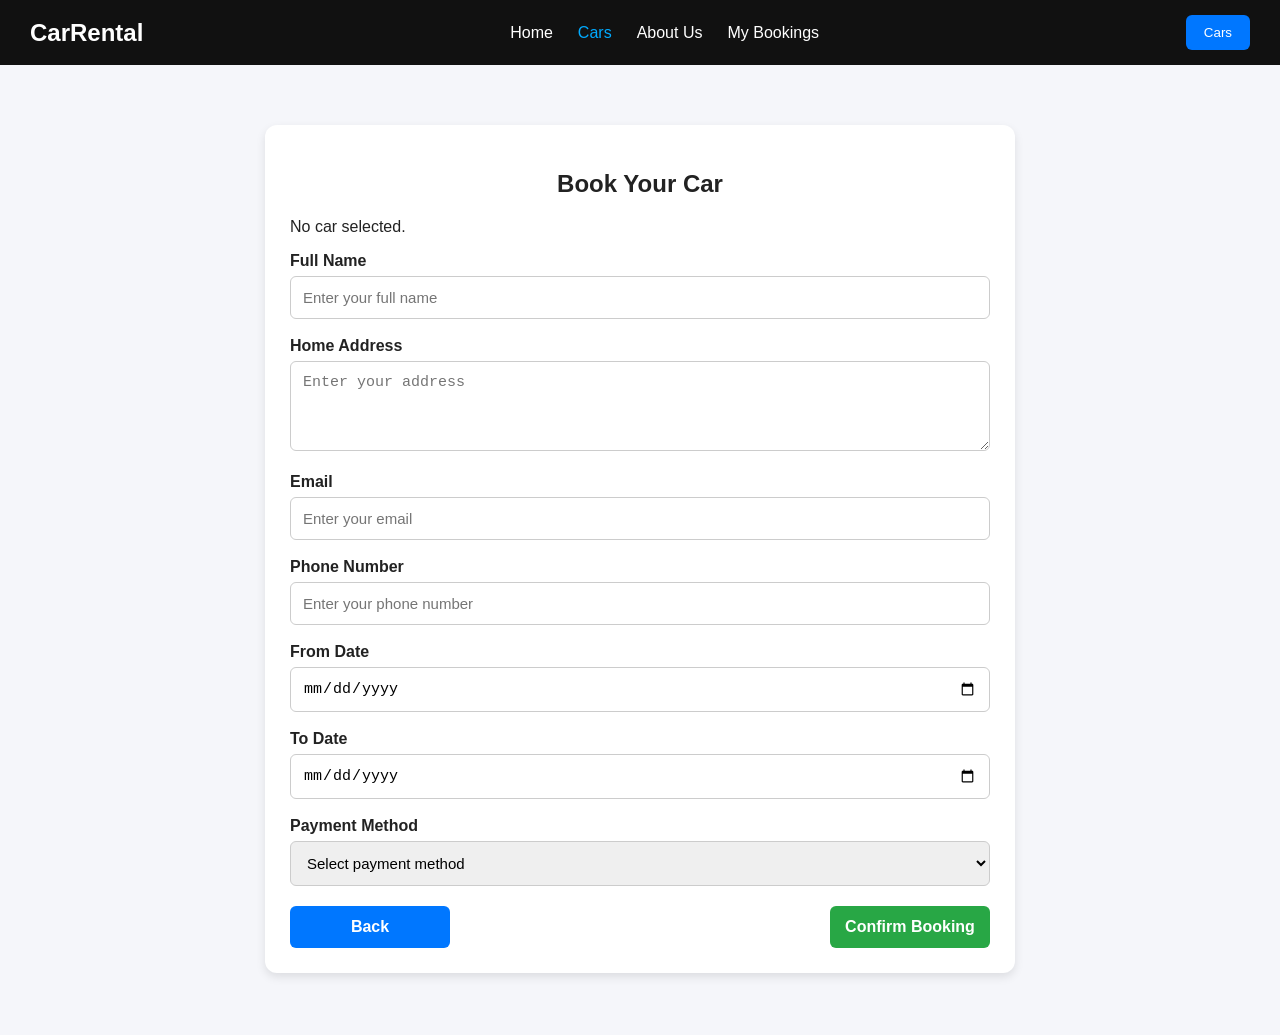
<file: pages/booking.html>
<!DOCTYPE html>
<html lang="en">
<head>
  <meta charset="UTF-8">
  <meta name="viewport" content="width=device-width, initial-scale=1.0">
  <title>Book Car - CarRental</title>
  <link rel="stylesheet" href="../css/cars.css">
  <link rel="stylesheet" href="../css/cookie.css">

</head>
<body>

  <nav class="navbar">
    <div class="logo">CarRental</div>

    <ul class="nav-links">
      <li><a href="../index.html">Home</a></li>
      <li><a href="cars.html" class="active">Cars</a></li>
      <li><a href="about.html">About Us</a></li>
      
      <li><a href="receipt.html">My Bookings</a></li>
    </ul>

    <button class="nav-btn" onclick="location.href='cars.html'">Cars</button>
  </nav>

  <div class="container">
    <div class="booking-card">
      <h2>Book Your Car</h2>

      <div id="selectedCarInfo"></div>

      <form id="bookingForm">
        <div class="form-group">
          <label for="name">Full Name</label>
          <input type="text" id="name" placeholder="Enter your full name">
          <small class="error" id="nameError"></small>
        </div>

        <div class="form-group">
          <label for="address">Home Address</label>
          <textarea id="address" placeholder="Enter your address"></textarea>
          <small class="error" id="addressError"></small>
        </div>

        <div class="form-group">
          <label for="email">Email</label>
          <input type="text" id="email" placeholder="Enter your email">
          <small class="error" id="emailError"></small>
        </div>

        <div class="form-group">
          <label for="phone">Phone Number</label>
          <input type="text" id="phone" placeholder="Enter your phone number">
          <small class="error" id="phoneError"></small>
        </div>

        <div class="form-group">
          <label for="fromDate">From Date</label>
          <input type="date" id="fromDate">
          <small class="error" id="fromDateError"></small>
        </div>

        <div class="form-group">
          <label for="toDate">To Date</label>
          <input type="date" id="toDate">
          <small class="error" id="toDateError"></small>
        </div>

        <div class="form-group">
          <label for="paymentMethod">Payment Method</label>
          <select id="paymentMethod">
            <option value="">Select payment method</option>
            <option value="cash">Cash</option>
            <option value="card">Card</option>
          </select>
          <small class="error" id="paymentMethodError"></small>
        </div>

        <div id="cardFields" style="display:none;">
          <div class="form-group">
            <label for="cardNumber">Card Number</label>
            <input type="text" id="cardNumber" maxlength="19" placeholder="1234 5678 9012 3456">
            <small class="error" id="cardNumberError"></small>
          </div>

          <div class="form-group">
            <label for="cardName">Name on Card</label>
            <input type="text" id="cardName" placeholder="Enter name on card">
            <small class="error" id="cardNameError"></small>
          </div>

          <div class="form-row">
            <div class="form-group half">
              <label for="expiry">Expiry Date</label>
              <input type="text" id="expiry" maxlength="5" placeholder="MM/YY">
              <small class="error" id="expiryError"></small>
            </div>

            <div class="form-group half">
              <label for="cvc">CVC</label>
              <input type="text" id="cvc" maxlength="4" placeholder="123">
              <small class="error" id="cvcError"></small>
            </div>
          </div>

          <div class="form-group">
            <label for="billingAddress">Billing Address</label>
            <textarea id="billingAddress" placeholder="Enter card billing address"></textarea>
            <small class="error" id="billingAddressError"></small>
          </div>
        </div>

        <div class="detail-buttons">
          <button type="button" class="back-btn" onclick="history.back()">Back</button>
          <button type="submit" class="book-btn">Confirm Booking</button>
        </div>
      </form>
    </div>
  </div>

  <!-- COOKIE POPUP -->
  <div id="cookie-popup">
    <div class="cookie-box">
      <h3>We value your privacy</h3>

      <p>
        We use cookies to improve your browsing experience,
        personalize content, and analyze traffic.
      </p>

      <div class="cookie-buttons">
        <button id="accept-cookies">Accept</button>
        <button id="decline-cookies">Decline</button>
      </div>
    </div>
  </div>

  <script>
    const car = JSON.parse(localStorage.getItem("selectedCar"));
    const selectedCarInfo = document.getElementById("selectedCarInfo");
    const paymentMethod = document.getElementById("paymentMethod");
    const cardFields = document.getElementById("cardFields");

    if (car) {
      selectedCarInfo.innerHTML = `
        <div class="selected-car-box">
          <img src="${car.src}" alt="${car.name}">
          <h3>${car.name}</h3>
          <p><strong>Price per day:</strong> £${car.price}</p>
          <p><strong>Service charge per day:</strong> £20</p>
        </div>
      `;
    } else {
      selectedCarInfo.innerHTML = `<p>No car selected.</p>`;
    }

    paymentMethod.addEventListener("change", function () {
      cardFields.style.display = paymentMethod.value === "card" ? "block" : "none";
    });

    document.getElementById("cardNumber").addEventListener("input", function () {
      let value = this.value.replace(/\D/g, "").substring(0, 16);
      let parts = value.match(/.{1,4}/g);
      this.value = parts ? parts.join(" ") : "";
    });

    document.getElementById("expiry").addEventListener("input", function () {
      let value = this.value.replace(/\D/g, "").substring(0, 4);
      if (value.length > 2) {
        value = value.substring(0, 2) + "/" + value.substring(2);
      }
      this.value = value;
    });

    document.getElementById("cvc").addEventListener("input", function () {
      this.value = this.value.replace(/\D/g, "").substring(0, 4);
    });

    function generateBookingId() {
      const chars = "ABCDEFGHIJKLMNOPQRSTUVWXYZ0123456789";
      let result = "";
      for (let i = 0; i < 10; i++) {
        result += chars.charAt(Math.floor(Math.random() * chars.length));
      }
      return result;
    }

    function formatBookingDate() {
      return new Date().toLocaleDateString("en-GB");
    }

    function isValidExpiry(expiry) {
      if (!/^(0[1-9]|1[0-2])\/\d{2}$/.test(expiry)) return false;

      const parts = expiry.split("/");
      const month = parseInt(parts[0], 10);
      const year = 2000 + parseInt(parts[1], 10);

      const now = new Date();
      const currentMonth = now.getMonth() + 1;
      const currentYear = now.getFullYear();

      if (year < currentYear) return false;
      if (year === currentYear && month < currentMonth) return false;

      return true;
    }

    const bookingForm = document.getElementById("bookingForm");

    bookingForm.addEventListener("submit", function(e) {
      e.preventDefault();

      document.querySelectorAll(".error").forEach(function(error) {
        error.textContent = "";
      });

      let isValid = true;

      const name = document.getElementById("name").value.trim();
      const address = document.getElementById("address").value.trim();
      const email = document.getElementById("email").value.trim();
      const phone = document.getElementById("phone").value.trim();
      const fromDate = document.getElementById("fromDate").value;
      const toDate = document.getElementById("toDate").value;
      const selectedPaymentMethod = document.getElementById("paymentMethod").value;

      const cardNumber = document.getElementById("cardNumber").value.trim();
      const cardName = document.getElementById("cardName").value.trim();
      const expiry = document.getElementById("expiry").value.trim();
      const cvc = document.getElementById("cvc").value.trim();
      const billingAddress = document.getElementById("billingAddress").value.trim();

      const cleanCardNumber = cardNumber.replace(/\s/g, "");

      const emailPattern = /^[^\s@]+@[^\s@]+\.[^\s@]+$/;
      const phonePattern = /^[0-9]{10,15}$/;
      const cardPattern = /^[0-9]{16}$/;
      const cvcPattern = /^[0-9]{3,4}$/;

      if (name === "") {
        document.getElementById("nameError").textContent = "Name is required";
        isValid = false;
      }

      if (address === "") {
        document.getElementById("addressError").textContent = "Address is required";
        isValid = false;
      }

      if (email === "") {
        document.getElementById("emailError").textContent = "Email is required";
        isValid = false;
      } else if (!emailPattern.test(email)) {
        document.getElementById("emailError").textContent = "Enter a valid email";
        isValid = false;
      }

      if (phone === "") {
        document.getElementById("phoneError").textContent = "Phone number is required";
        isValid = false;
      } else if (!phonePattern.test(phone)) {
        document.getElementById("phoneError").textContent = "Enter a valid phone number";
        isValid = false;
      }

      if (fromDate === "") {
        document.getElementById("fromDateError").textContent = "From date is required";
        isValid = false;
      }

      if (toDate === "") {
        document.getElementById("toDateError").textContent = "To date is required";
        isValid = false;
      }

      if (selectedPaymentMethod === "") {
        document.getElementById("paymentMethodError").textContent = "Select a payment method";
        isValid = false;
      }

      if (selectedPaymentMethod === "card") {
        if (cleanCardNumber === "") {
          document.getElementById("cardNumberError").textContent = "Card number is required";
          isValid = false;
        } else if (!cardPattern.test(cleanCardNumber)) {
          document.getElementById("cardNumberError").textContent = "Enter a valid 16-digit card number";
          isValid = false;
        }

        if (cardName === "") {
          document.getElementById("cardNameError").textContent = "Name on card is required";
          isValid = false;
        }

        if (expiry === "") {
          document.getElementById("expiryError").textContent = "Expiry date is required";
          isValid = false;
        } else if (!isValidExpiry(expiry)) {
          document.getElementById("expiryError").textContent = "Enter a valid future expiry date";
          isValid = false;
        }

        if (cvc === "") {
          document.getElementById("cvcError").textContent = "CVC is required";
          isValid = false;
        } else if (!cvcPattern.test(cvc)) {
          document.getElementById("cvcError").textContent = "Enter a valid CVC";
          isValid = false;
        }

        if (billingAddress === "") {
          document.getElementById("billingAddressError").textContent = "Billing address is required";
          isValid = false;
        }
      }

      let from, to, today;

      if (fromDate !== "" && toDate !== "") {
        from = new Date(fromDate);
        to = new Date(toDate);
        today = new Date();

        from.setHours(0, 0, 0, 0);
        to.setHours(0, 0, 0, 0);
        today.setHours(0, 0, 0, 0);

        if (from < today) {
          document.getElementById("fromDateError").textContent = "From date cannot be in the past";
          isValid = false;
        }

        if (to < from) {
          document.getElementById("toDateError").textContent = "To date must be after or same as from date";
          isValid = false;
        }
      }

      if (isValid && car) {
        const oneDay = 1000 * 60 * 60 * 24;
        const numberOfDays = Math.floor((to - from) / oneDay) + 1;

        const serviceChargePerDay = 20;
        const dailyTotal = car.price + serviceChargePerDay;
        const totalCost = dailyTotal * numberOfDays;

        let maskedPayment = "Cash";
        if (selectedPaymentMethod === "card") {
          const lastTwoDigits = cleanCardNumber.slice(-2);
          maskedPayment = "Card ending in **" + lastTwoDigits;
        }

        const bookingData = {
          bookingId: generateBookingId(),
          bookingDate: formatBookingDate(),
          customerName: name,
          address: address,
          email: email,
          phone: phone,
          fromDate: fromDate,
          toDate: toDate,
          carName: car.name,
          paymentInfo: maskedPayment,
          totalCost: totalCost
        };

        localStorage.setItem("bookingData", JSON.stringify(bookingData));
        window.location.href = "receipt.html";
      }
    });
  </script>
  <script src="../js/script.js" defer></script>

</body>
</html>
</file>
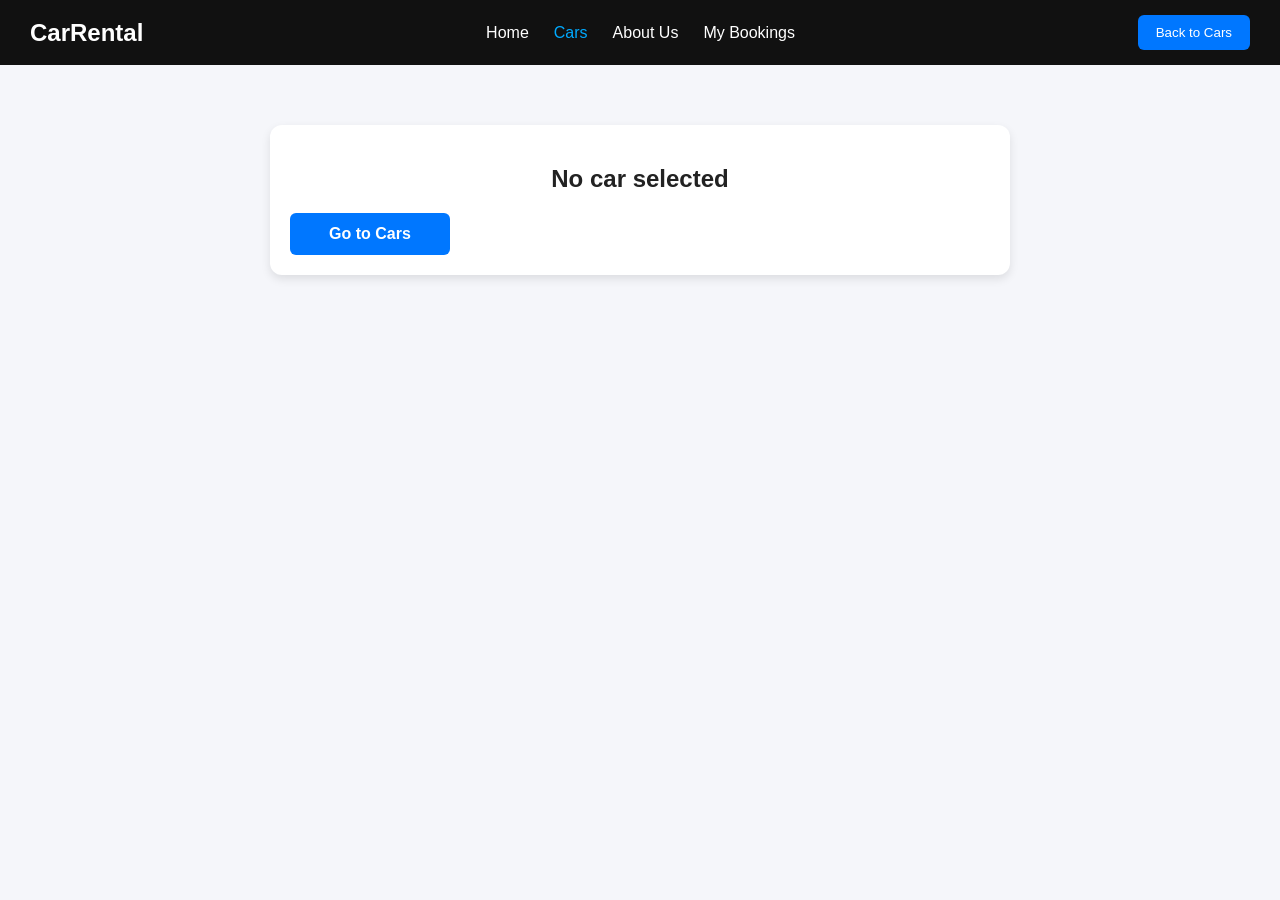
<file: pages/detail.html>
<!DOCTYPE html>
<html lang="en">
<head>
  <meta charset="UTF-8">
  <meta name="viewport" content="width=device-width, initial-scale=1.0">
  <title>Car Details - CarRental</title>
  <link rel="stylesheet" href="../css/cars.css">
</head>
<body>

  <nav class="navbar">
    <div class="logo">CarRental</div>

    <ul class="nav-links">
      <li><a href="../index.html">Home</a></li>
      <li><a href="cars.html" class="active">Cars</a></li>
      <li><a href="about.html">About Us</a></li>
      <li><a href="receipt.html">My Bookings</a></li>
    </ul>

    <button class="nav-btn" onclick="location.href='cars.html'">Back to Cars</button>
  </nav>

  <div class="container">
    <div id="details"></div>
  </div>

  <script>
    const car = JSON.parse(localStorage.getItem("selectedCar"));
    const detailsBox = document.getElementById("details");

    if (car) {
      detailsBox.innerHTML = `
        <div class="detail-card">
          <img src="${car.src}" alt="${car.name}">
          <h1>${car.name}</h1>
          <p><strong>Type:</strong> ${car.type}</p>
          <p><strong>Year:</strong> ${car.year}</p>
          <p><strong>Engine:</strong> ${car.engine}</p>
          <p><strong>Seats:</strong> ${car.seats}</p>
          <p><strong>Fuel:</strong> ${car.fuel}</p>
          <p><strong>Top Speed:</strong> ${car.speed}</p>
          <p><strong>Price:</strong> £${car.price} / day</p>

          <div class="detail-buttons">
            <button class="back-btn" onclick="location.href='cars.html'">Back</button>
            <button class="book-btn" onclick="goToBooking()">Book Now</button>
          </div>
        </div>
      `;
    } else {
      detailsBox.innerHTML = `
        <div class="detail-card">
          <h2>No car selected</h2>
          <button class="back-btn" onclick="location.href='cars.html'">Go to Cars</button>
        </div>
      `;
    }

    function goToBooking() {
      window.location.href = "booking.html";
    }
  </script>

</body>
</html>
</file>
<file: css/cars.css>
body {
  font-family: Arial, sans-serif;
  margin: 0;
  background: #f5f6fa;
  color: #222;

}

.navbar {
  display: flex;
  justify-content: space-between;
  align-items: center;
  background: #111;
  color: white;
  padding: 15px 30px;
}

.logo {
  font-size: 24px;
  font-weight: bold;
}

.nav-links {
  list-style: none;
  display: flex;
  gap: 25px;
  margin: 0;
  padding: 0;
}

.nav-links a {
  color: white;
  text-decoration: none;
}

.nav-links a:hover,
.nav-links a.active {
  color: #00aaff;
}

.nav-btn {
  padding: 10px 18px;
  background: #0077ff;
  color: white;
  border: none;
  cursor: pointer;
  border-radius: 6px;
}

.nav-btn:hover {
  background: #005fcc;
}

.container {
  width: 90%;
  max-width: 1200px;
  margin: auto;
  padding: 30px 0;
}

h2 {
  text-align: center;
  margin-bottom: 20px;
}

#filter {
  display: block;
  margin: 0 auto 25px;
  padding: 10px;
  border: 1px solid #ccc;
  border-radius: 6px;
}

#cars {
  display: grid;
  grid-template-columns: repeat(auto-fit, minmax(250px, 1fr));
  gap: 20px;
}

.card {
  background: white;
  padding: 15px;
  border-radius: 12px;
  box-shadow: 0 4px 10px rgba(0, 0, 0, 0.1);
  text-align: center;
}

.card img {
  width: 100%;
  height: 210px;
  object-fit: cover;
  border-radius: 10px;
  margin-bottom: 12px;
}
.card:hover {
  transform: scale(1.05);
  box-shadow: 0 4px 8px 0 rgba(0, 0, 0, 0.2), 0 6px 20px 0 rgba(0, 0, 0, 0.19);
}

.card h3 {
  margin: 10px 0;
}

.card p {
  color: #555;
}

button {
  padding: 10px 18px;
  background: #0077ff;
  color: white;
  border: none;
  cursor: pointer;
  border-radius: 6px;
}

button:hover {
  background: #005fcc;
}

.detail-card {
  max-width: 700px;
  margin: 30px auto;
  background: white;
  padding: 20px;
  border-radius: 12px;
  box-shadow: 0 4px 10px rgba(0, 0, 0, 0.1);
}

.detail-card img {
  width: 100%;
  height: 350px;
  object-fit: cover;
  border-radius: 10px;
  margin-bottom: 20px;
}

.detail-buttons {
  display: flex;
  justify-content: space-between;
  align-items: center;
  margin-top: 20px;
  gap: 15px;
}

.back-btn,
.book-btn {
  width: 160px;
  padding: 12px 0;
  border: none;
  border-radius: 6px;
  color: white;
  cursor: pointer;
  font-size: 16px;
  font-weight: bold;
  text-align: center;
}

.back-btn {
  background: #0077ff;
}

.back-btn:hover {
  background: #005fcc;
}

.book-btn {
  background: #28a745;
}

.book-btn:hover {
  background: #218838;
}

.booking-card {
  max-width: 700px;
  margin: 30px auto;
  background: white;
  padding: 25px;
  border-radius: 12px;
  box-shadow: 0 4px 10px rgba(0, 0, 0, 0.1);
}

.form-group {
  margin-bottom: 18px;
}

.form-row {
  display: flex;
  gap: 15px;
}

.half {
  flex: 1;
}

.form-group label {
  display: block;
  margin-bottom: 6px;
  font-weight: bold;
}

.form-group input,
.form-group textarea,
.form-group select {
  width: 100%;
  padding: 12px;
  border: 1px solid #ccc;
  border-radius: 6px;
  font-size: 15px;
  box-sizing: border-box;
}

.form-group textarea {
  resize: vertical;
  min-height: 90px;
}

.error {
  color: red;
  font-size: 13px;
  display: block;
  margin-top: 5px;
}

.selected-car-box {
  text-align: center;
  margin-bottom: 25px;
  padding: 15px;
  background: #f9f9f9;
  border-radius: 10px;
}

.selected-car-box img {
  width: 100%;
  max-width: 350px;
  height: 220px;
  object-fit: cover;
  border-radius: 10px;
  margin-bottom: 10px;
}

.receipt-card {
  max-width: 760px;
  margin: 30px auto;
  background: white;
  padding: 35px;
  border-radius: 14px;
  box-shadow: 0 6px 16px rgba(0, 0, 0, 0.12);
  border-top: 6px solid #0077ff;
}

.receipt-header {
  text-align: center;
  margin-bottom: 25px;
}

.receipt-header h2 {
  margin: 0 0 8px;
}

.receipt-subtitle {
  margin: 0;
  color: #666;
  font-size: 15px;
}

.receipt-mini-grid {
  display: grid;
  grid-template-columns: repeat(2, 1fr);
  gap: 15px;
  margin-bottom: 20px;
}

.mini-box {
  background: #f8fbff;
  border: 1px solid #d9e9ff;
  border-radius: 10px;
  padding: 15px;
}

.mini-box span {
  display: block;
  color: #666;
  font-size: 13px;
  margin-bottom: 6px;
}

.mini-box strong {
  font-size: 18px;
  color: #111;
}

.barcode-box {
  text-align: center;
  margin: 20px 0;
  overflow-x: auto;
}

.receipt-section {
  margin-top: 15px;
  padding: 18px;
  background: #fafafa;
  border-radius: 10px;
  border: 1px solid #eee;
}

.receipt-section p {
  margin: 12px 0;
  font-size: 16px;
}

.receipt-buttons {
  display: flex;
  justify-content: space-between;
  gap: 15px;
  max-width: 760px;
  margin: 20px auto 40px;
}

.no-print {
  display: block;
}

@media print {
  .no-print {
    display: none !important;
  }

  body {
    background: white;
  }

  .receipt-card {
    box-shadow: none;
    margin: 0;
    max-width: 100%;
    border-top: 4px solid #000;
  }
}.receipt-note {
  margin-top: 20px;
  padding: 18px;
  background: #fff8e8;
  border: 1px solid #f1d58a;
  border-radius: 10px;
}

.receipt-note h3 {
  margin-top: 0;
}

.receipt-note p {
  margin: 8px 0;
}.receipt-buttons{
display:flex;
justify-content:space-between;
align-items:center;
margin-top:20px;
}

.menu-box{
position:relative;
display:inline-block;
}

.menu-btn{
width:50px;
height:50px;
font-size:28px;
font-weight:bold;
background:#111;
color:white;
border:none;
border-radius:8px;
cursor:pointer;
}

.menu-btn:hover{
background:#333;
}

.dropdown-menu{
display:none;
position:absolute;
right:0;
top:55px;
background:white;
min-width:180px;
box-shadow:0 4px 12px rgba(0,0,0,0.15);
border-radius:10px;
overflow:hidden;
z-index:1000;
}

.dropdown-menu button{
width:100%;
padding:12px;
text-align:left;
background:white;
color:#222;
border:none;
cursor:pointer;
font-size:15px;
}

.dropdown-menu button:hover{
background:#f4f4f4;
}
</file>
<file: css/cookie.css>
/* COOKIE POPUP */
#cookie-popup {
  position: fixed;
  bottom: 24px;
  left: 24px;
  right: 24px;
  display: none;
  justify-content: center;
  z-index: 9999;
}

.cookie-box {
  width: 100%;
  max-width: 620px;
  background: rgba(17, 17, 17, 0.96);
  color: #ffffff;
  padding: 24px 28px;
  border-radius: 16px;
  box-shadow: 0 12px 35px rgba(0, 0, 0, 0.28);
  border: 1px solid rgba(255, 255, 255, 0.08);
  backdrop-filter: blur(8px);
  text-align: left;
}

.cookie-box h3 {
  margin: 0 0 10px;
  font-size: 20px;
  font-weight: 700;
  color: #ffffff;
}

.cookie-box p {
  margin: 0;
  font-size: 14px;
  line-height: 1.7;
  color: #d6d6d6;
}

.cookie-buttons {
  margin-top: 18px;
  display: flex;
  gap: 12px;
  flex-wrap: wrap;
}

.cookie-box button {
  padding: 11px 20px;
  border: none;
  border-radius: 10px;
  cursor: pointer;
  font-size: 14px;
  font-weight: 600;
  transition: all 0.3s ease;
}

#accept-cookies {
  background: #00bfff;
  color: white;
}

#accept-cookies:hover {
  background: #009acd;
  transform: translateY(-1px);
}

#decline-cookies {
  background: transparent;
  color: #ffffff;
  border: 1px solid rgba(255, 255, 255, 0.25);
}

#decline-cookies:hover {
  background: rgba(255, 255, 255, 0.08);
}

/* RESPONSIVE */
@media (max-width: 768px) {
  .navbar {
    flex-direction: column;
    gap: 10px;
  }

  .features {
    flex-direction: column;
    align-items: center;
  }

  .hero-content h1 {
    font-size: 32px;
  }

  .hero-buttons {
    flex-direction: column;
    align-items: center;
  }

/* FOR MOBILE PHONE */
    #cookie-popup {
    left: 12px;
    right: 12px;
    bottom: 12px;
    }

  .cookie-box {
    padding: 20px;
    border-radius: 14px;
  }

  .cookie-buttons {
    flex-direction: column;
  }

  .cookie-box button {
    width: 100%;
  }
}
</file>
